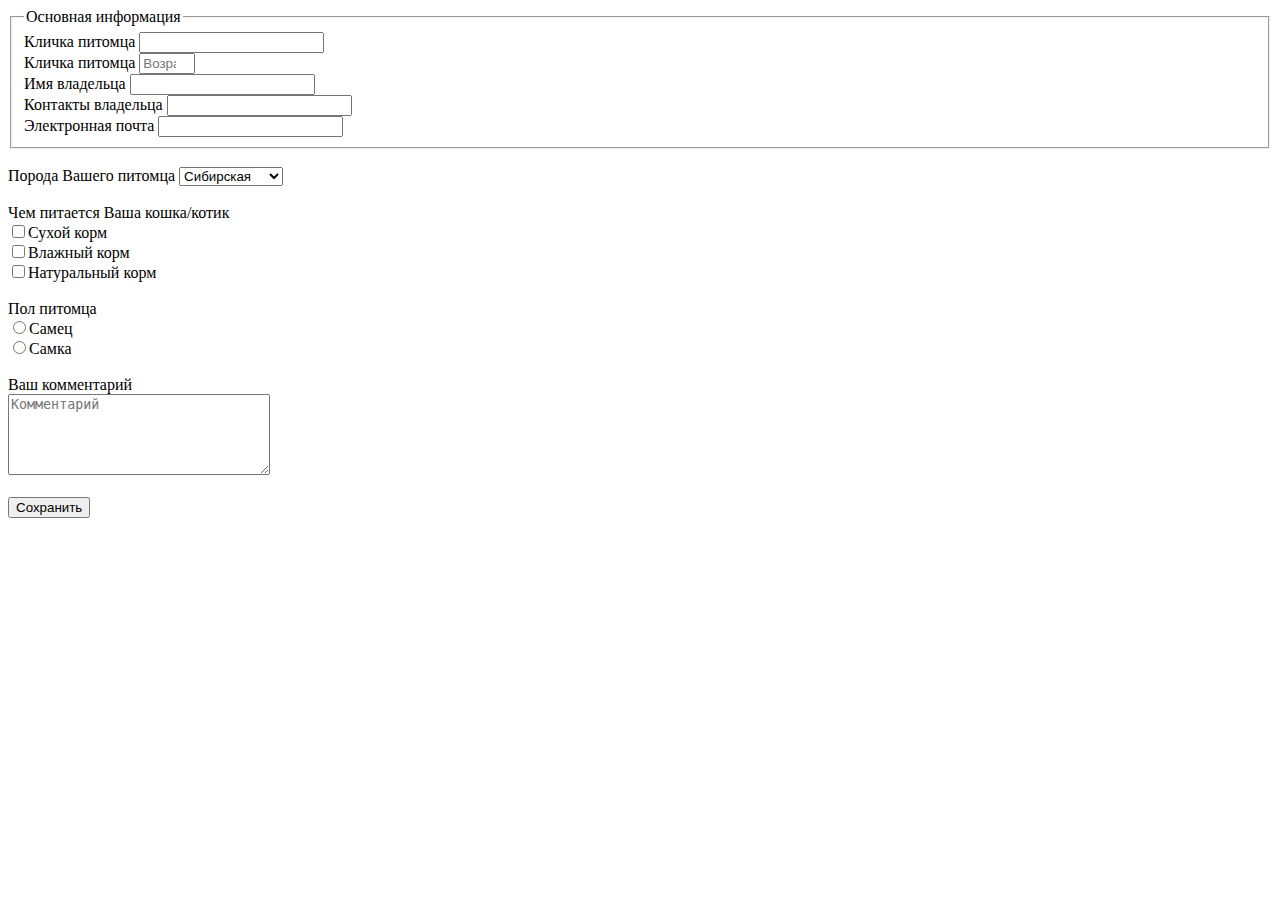
<file: catform/index.html>
<!DOCTYPE html>

<head>
    <meta charset="UTF-8">
    <meta http-equiv="X-UA-Compatible" content="IE=edge">
    <meta name="viewport" content="width=device-width, initial-scale=1.0">
    <title>Опросник</title>
</head>

<body>
    <form action="">
        <div>
        <fieldset>
            <legend>Основная информация</legend>
            <label for="petname">Кличка питомца</label>
            <input type="text" id="petname" tabindex="1" required><br>
            
            <label for="age">Кличка питомца</label>
            <input type="number" id="age" placeholder="Возраст котика" min="0" max="25"><br>
            
            <label for="name">Имя владельца</label>
            <input type="text" id="name" tabindex="2" required><br>
            
            <label for="contacts">Контакты владельца</label>
            <input type="text" id="contacts" ><br>
            
            <label for="email">Электронная почта</label>
            <input type="email" id="email" required>
        </fieldset><br>
        
        <label for="breed">Порода Вашего питомца</label>
        <select name="breed" id="breed">
            <option value="1">Сибирская</option>
            <option value="2">Мейн-кун</option>
            <option value="3">Манчкин</option>
            <option value="4">Британская</option>
            <option value="5">Метис</option>
            <option value="6">Беспородная</option>
        </select><br>
        <br>
        
        <label for="food">Чем питается Ваша кошка/котик</label><br>
        <input type="checkbox" class="food" value="dry" id="food">Сухой корм<br>
        <input type="checkbox" class="food" value="wet">Влажный корм<br>
        <input type="checkbox" class="food" value="naturale">Натуральный корм<br>
        <br>
        
        <label for="sex">Пол питомца</label><br>
        <input type="radio" class="sex" value="male" id="sex">Самец<br>
        <input type="radio" class="sex" value="female">Самка<br>
        <br>
        
        <label for="comments">Ваш комментарий</label><br>
        <textarea placeholder="Комментарий" rows="5" cols="30" id="comments"></textarea><br>
        <br>
        
        <button type="submit">Сохранить</button>
    </div>
    </form>

</body>
</html>
</file>
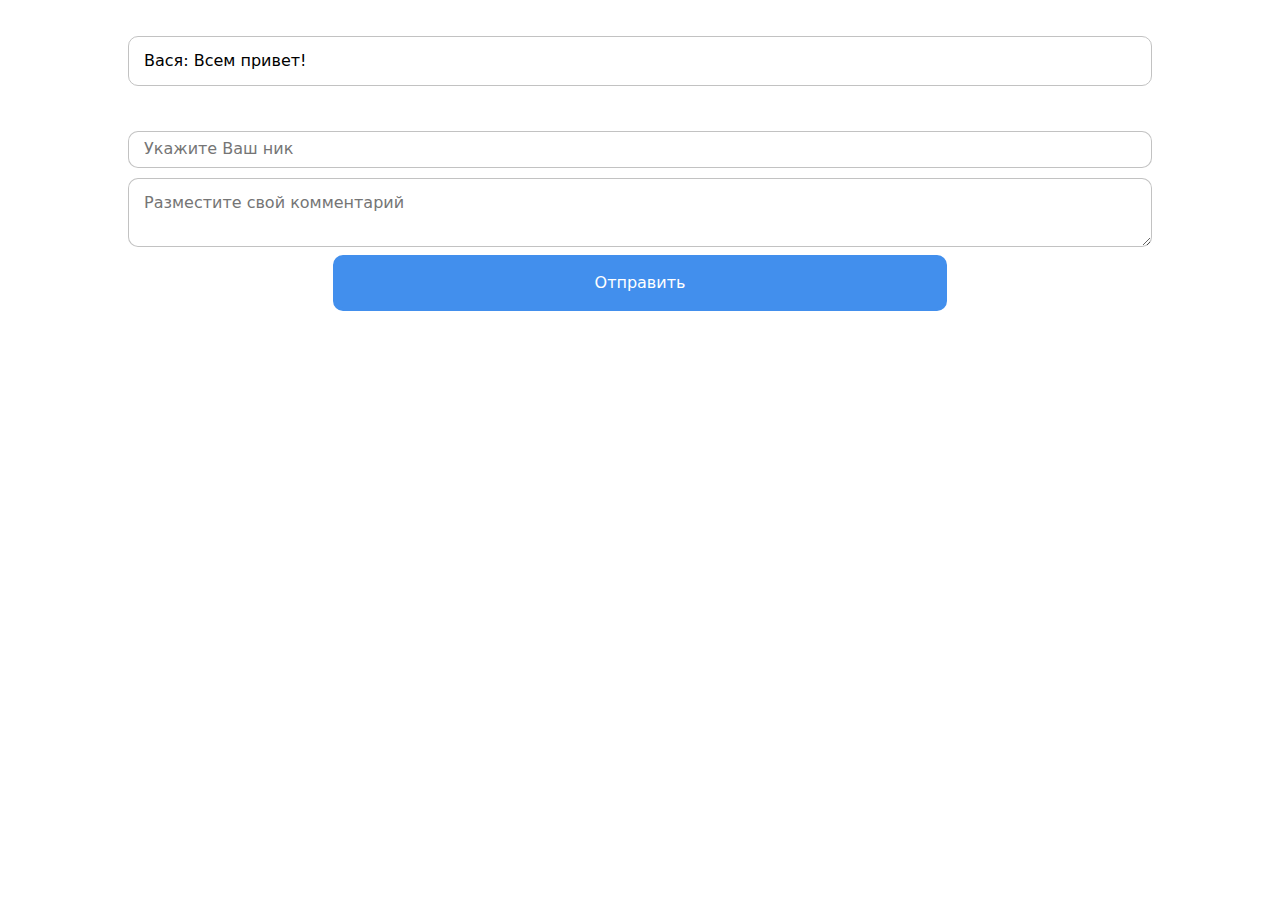
<file: comform/index.html>
<!DOCTYPE html>
<html lang="en">
<head>
    <meta charset="UTF-8">
    <meta http-equiv="X-UA-Compatible" content="IE=edge">
    <meta name="viewport" content="width=device-width, initial-scale=1.0">
    <link rel="stylesheet" href="normalize.css">
    <link rel="stylesheet" href="index.css">
    <title>Document</title>
</head>
<body>
    <div class="container">
        <div class="com">Вася: Всем привет!</div>
        <div class="prev"></div>
        <div class="storage"></div>
        <input type="text" id="author" placeholder="Укажите Ваш ник">
        <textarea placeholder="Разместите свой комментарий" id="newcom"></textarea>
        <button type="submit" class="registerbtn" id="send" onclick="send()">Отправить</button>
    </div>
    
    <script src="index.js"></script>
</body>
</html>
</file>
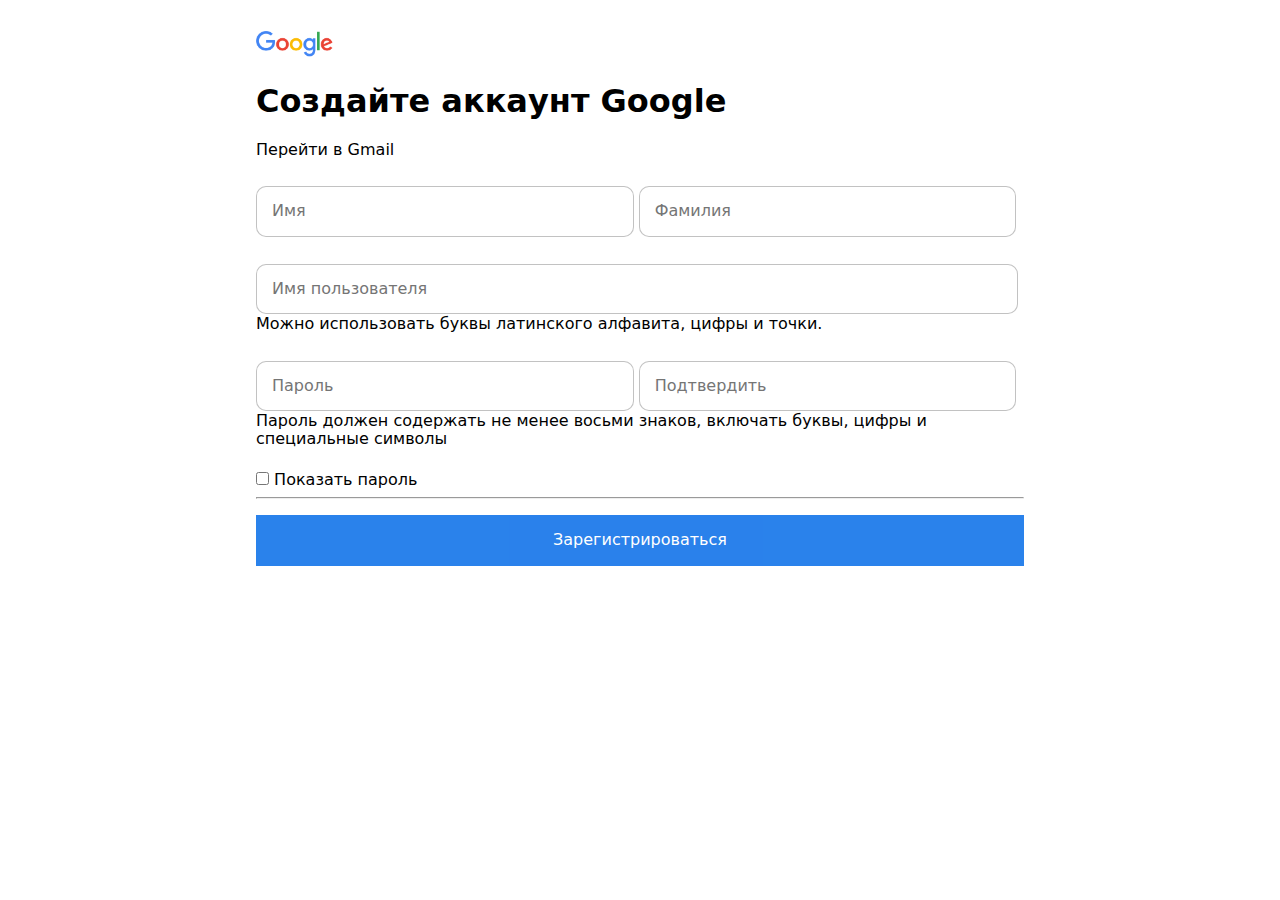
<file: regform/index.html>
<!DOCTYPE html>
<html lang="en">
<head>
    <meta charset="UTF-8">
    <meta http-equiv="X-UA-Compatible" content="IE=edge">
    <meta name="viewport" content="width=device-width, initial-scale=1.0">
    <link rel="stylesheet" href="normalize.css" />
    <link rel="stylesheet" href="index.css" />
    <title>Document</title>
</head>
<body>
    <form>
        <div class="container">
            <img src="logo.png" alt="logo">
            <h1>Создайте аккаунт Google</h1>
            <p>Перейти в Gmail</p>
                        
            <input type="text" placeholder="Имя" id="name" required>
            <input type="text" placeholder="Фамилия" id="surname" required>
            <p id="nametext"></p>

            <input type="text" placeholder="Имя пользователя" id="email" required onkeyup="checkemail()">
            <p id="emailtext">Можно использовать буквы латинского алфавита, цифры и точки.</p>
            <input type="password" placeholder="Пароль" id="psw" required onkeyup="checkpsw()">
            
            <input type="password" placeholder="Подтвердить" id="psw-repeat" required onkeyup="checkpswrep()">
            <p id="pswtext">Пароль должен содержать не менее восьми знаков, включать буквы, цифры и специальные символы</p>
            
            <input type="checkbox" id="showpsw" value="Bike">
            <label for="showpsw">Показать пароль</label><br>
            <hr>
            
            <button type="submit" class="registerbtn" id="sub">Зарегистрироваться</button>
        </div>
        
    </form>
    
    <script src="index.js"></script>
</body>
</html>
</file>
<file: comform/index.css>
body {box-sizing: border-box;
    font-family: system-ui;
}

.container {
    display: flex;
    flex-wrap: wrap;
    width: 80%;
    margin: 15px auto 10px;
    padding: 16px;
    justify-content: center;
}

.storage, .prev {
    width: 100%;
    border: none;
}

#author {
    padding: 8px;
    padding-left: 15px;
    margin: 45px 0 0 0;
    width: 98%;
    border: solid 1px #b1b1b1c8;
    border-radius: 10px;
}

#newcom {
    padding: 15px;
    margin: 10px 0 0 0;
    width: 97%;
    border: solid 1px #b1b1b1c8;
    border-radius: 10px;
}

.com {
    padding: 15px;
    margin: 5px 0 0 0;
    border: solid 1px #b1b1b1c8;
    border-radius: 10px;
    width: 97%;
    height: fit-content;
}

.com:hover, #newcom:focus, #author:focus {
    border: solid 2px #1374e9;
    outline: none;
}

.registerbtn {
    background-color: #1374e9;
    color: white;
    padding: 16px 20px;
    margin: 8px 0;
    border: solid 3px #1374e9;
    border-radius: 10px;
    cursor: pointer;
    width: 60%;
    opacity: 0.8;
}
.registerbtn:hover {
    opacity:1;
}
</file>
<file: regform/index.css>
body {box-sizing: border-box;
    font-family: system-ui;
}

.container {
    width: 60%;
    margin: 15px auto 10px;
    padding: 16px;
}

img {
    width: 10%;
}

p {
    padding: 0px;
    margin: 1px 0 22px 0;
}

input[type=text], input[type=password] {
    padding: 15px;
    margin: 5px 0 0 0;
    display: inline-block;
    border: solid 1px #b1b1b1c8;
    border-radius: 10px;
}

#name, #surname, #psw, #psw-repeat {
    width: 45%;
}
#email {
    width: 95%;
}

input[type=text]:focus, input[type=password]:focus {
    border: solid 3px #1374e9;
    outline: none;
}

.errortext {
    color: #da2c20;
    }

.registerbtn {
    background-color: #1374e9;
    color: white;
    padding: 16px 20px;
    margin: 8px 0;
    border: none;
    cursor: pointer;
    width: 100%;
    opacity: 0.9;
}

.registerbtn:hover {
    opacity:1;
}

.signin {
    background-color: #f1f1f1;
    text-align: center;
}
</file>
